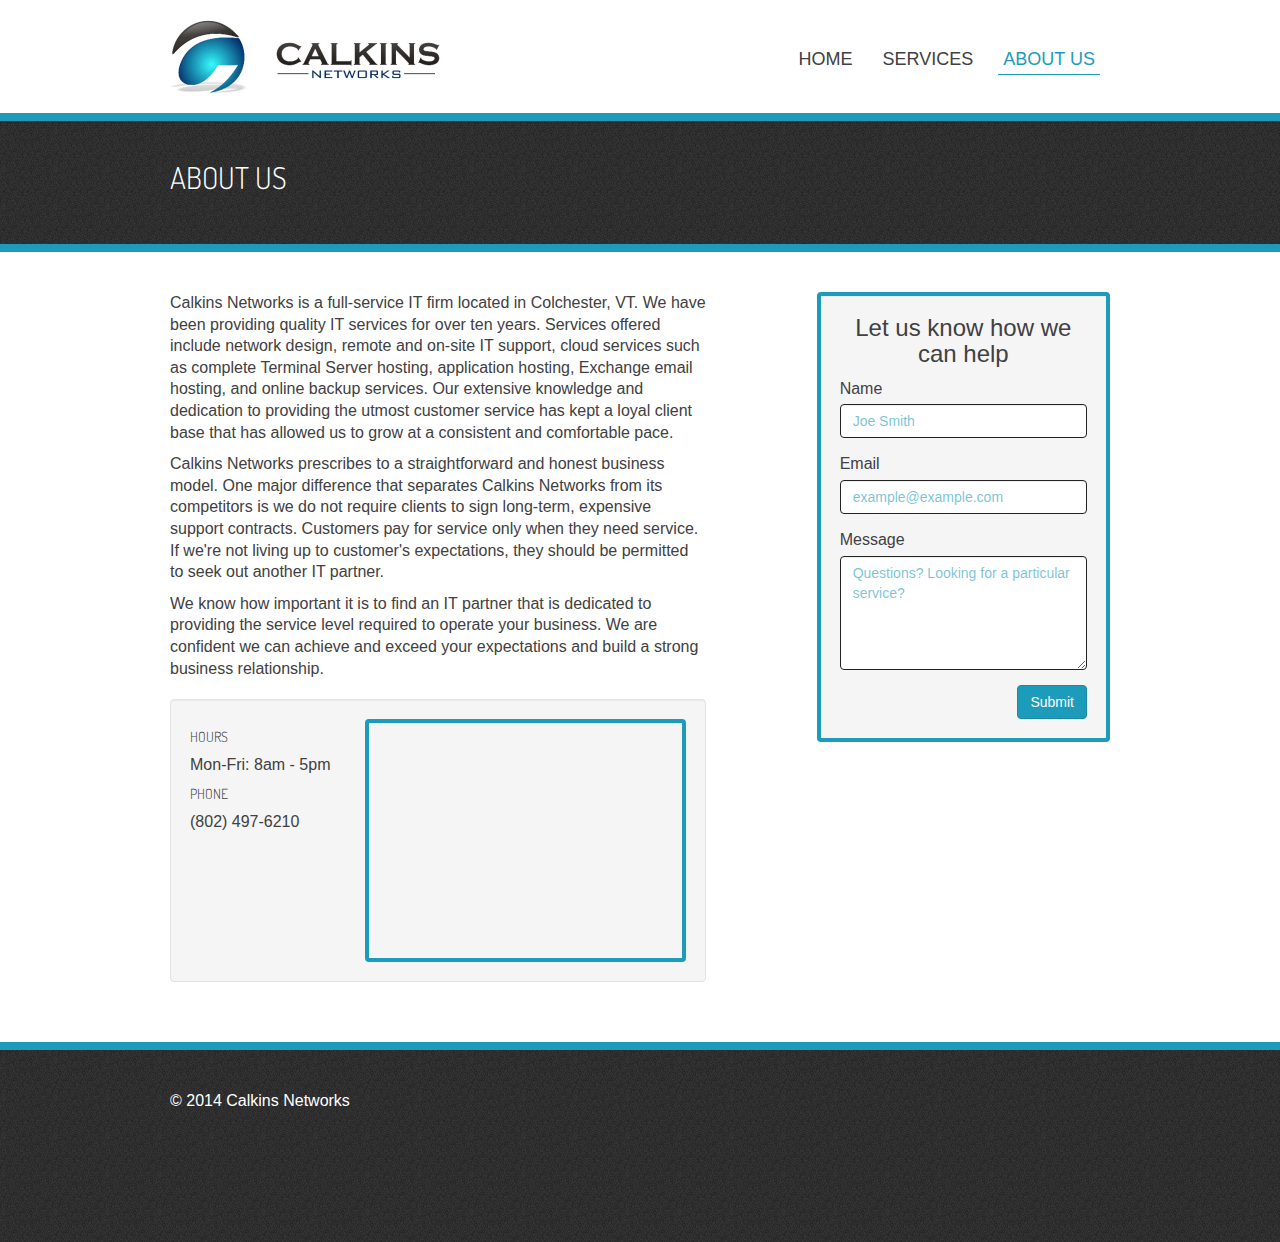
<file: about-us.html>
<!DOCTYPE HTML>
<html>
<head>
	<title>About Us | Calkins Networks</title>
	<meta name="viewport" content="width=device-width, initial-scale=1">
	<link href='http://fonts.googleapis.com/css?family=Dosis:300,400,600' rel='stylesheet' type='text/css'>
	<link rel="stylesheet" type="text/css" href="css/master.css">
	<script src="//ajax.googleapis.com/ajax/libs/jquery/1.11.0/jquery.min.js"></script>
	<script type="text/javascript" src="js/thirdparty/jquery.fitvids.js"></script>
	<script type="text/javascript" src="js/thirdparty/bootstrap.min.js"></script>
	<script type="text/javascript" src="js/main.js"></script>
</head>
<body>
	<header>
		<nav class="navbar" role="navigation">
		  <div class="container">
		    <div class="navbar-header">
		      <button type="button" class="navbar-toggle" data-toggle="collapse" data-target="#main-nav">
		        <span class="sr-only">Toggle navigation</span>
		        <span class="icon-bar"></span>
		        <span class="icon-bar"></span>
		        <span class="icon-bar"></span>
		      </button>
		      <a class="navbar-brand" href="index.html"><img src="images/logo-alt.png" class="img-responsive"></a>
		    </div>
		    <div class="collapse navbar-collapse" id="main-nav">
		      <ul class="nav navbar-nav navbar-right">
		        <li><a href="index.html">Home</a></li>
		        <li><a href="services.html">Services</a></li>
		        <li class="active"><a href="about-us.html">About Us</a></li>
		      </ul>
		    </div>
		  </div>
		</nav>
	</header>
	<section id="interior-banner">
		<div class="container">
			<div class="row">
				<div class="col-xs-12">
					<div class="page-heading">
						<h2>About Us</h2>
						<!-- <h4>Location, Contact Information, Etcetera.</h4> -->
					</div>
				</div>
			</div>
		</div>
	</section>
	<section id="about-us">
		<div class="container">
			<div class="row">
				<div class="col-xs-12 col-sm-7">
					<p>Calkins Networks is a full-service IT firm located in Colchester, VT. We have been providing quality IT services for over ten years. Services offered include network design, remote and on-site IT support, cloud services such as complete Terminal Server hosting, application hosting, Exchange email hosting, and online backup services. Our extensive knowledge and dedication to providing the utmost customer service has kept a loyal client base that has allowed us to grow at a consistent and comfortable pace.</p>
					<p>Calkins Networks prescribes to a straightforward and honest business model. One major difference that separates Calkins Networks from its competitors is we do not require clients to sign long-term, expensive support contracts. Customers pay for service only when they need service. If we're not living up to customer's expectations, they should be permitted to seek out another IT partner.</p>
					<p>We know how important it is to find an IT partner that is dedicated to providing the service level required to operate your business. We are confident we can achieve and exceed your expectations and build a strong business relationship.</p>
					<!--
					http://kenhowardpdx.com/blog/2013/05/quick-and-easy-responsive-google-maps/
					
					https://github.com/jimmyhillis/angular-fitvids
					-->
					<div class="well info-box">
						<div class="row">
							<div class="col-xs-12 col-sm-4">
								<h5>Hours</h5>
								<p>Mon-Fri: 8am - 5pm</p>
								<h5>Phone</h5>
								<p>(802) 497-6210</p>
							</div>
							<div class="col-xs-12 col-sm-8">
								<div class="map-wrap-wrapper">
									<div class="map-wrap">
										<iframe src="https://www.google.com/maps/embed?pb=!1m14!1m8!1m3!1d2845.540471846105!2d-73.152658!3d44.50408189999999!3m2!1i1024!2i768!4f13.1!3m3!1m2!1s0x4cca70afe9559413%3A0xbfa1eddba071bbf7!2s462+Hegeman+Ave!5e0!3m2!1sen!2sus!4v1397592102830" width="600" height="450" frameborder="0" style="border:0"></iframe>
									</div>
								</div>
							</div>
						</div>
					</div>
				</div>
				<div class="col-xs-12 col-sm-5 col-md-4 col-md-push-1">
					<form class="form well clearfix">
						<h3>Let us know how we can help</h3>
						<div class="form-group">
							<label for="name">Name</label>
							<input type="text" class="form-control" id="name" name="name" placeholder="Joe Smith">
						</div>
						<div class="form-group">
							<label for="email">Email</label>
							<input type="email" class="form-control" id="email" name="email" placeholder="example@example.com">
						</div>
						<div class="form-group">
							<label for="message">Message</label>
							<textarea rows="5" class="form-control" id="message" name="message" placeholder="Questions? Looking for a particular service?"></textarea>
						</div>
						<button type="submit" class="btn btn-primary pull-right">Submit</button>
					</form>
				</div>
			</div>
		</div>
	</section>
	<footer>
		<div class="container">
			<div class="row">
				<div class="col-xs-12">
					<p>&copy; 2014 Calkins Networks</p>
				</div>
			</div>
		</div>
	</footer>
</body>
</html>
</file>
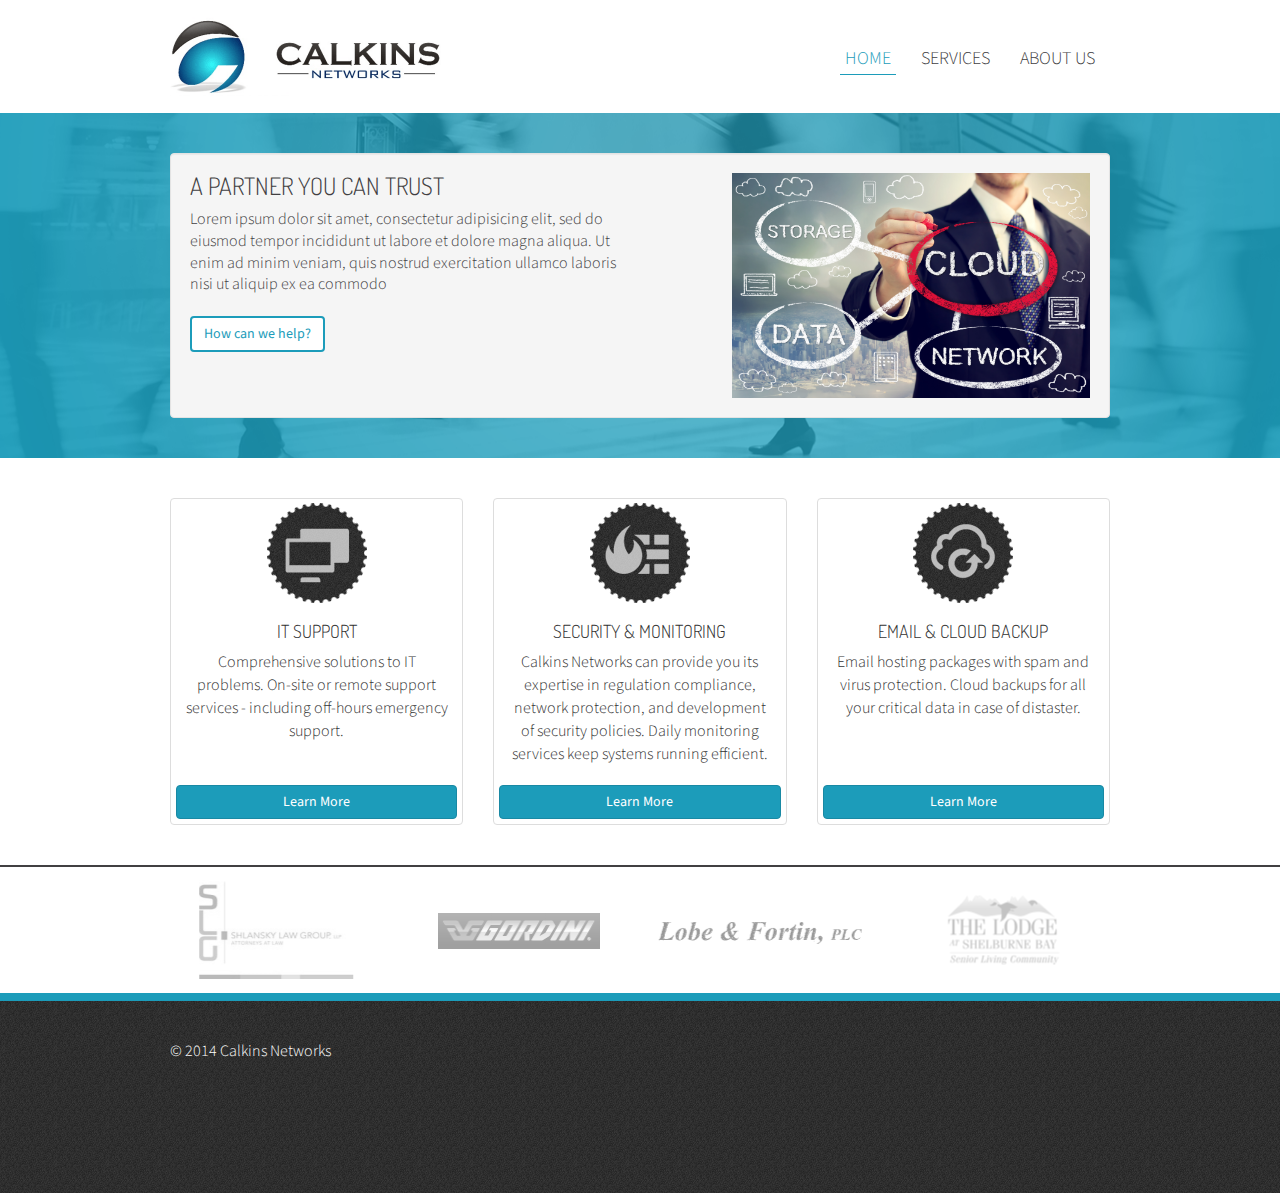
<file: index2.html>
<!DOCTYPE HTML>
<html>
<head>
	<title>Home | Calkins Networks</title>
	<meta name="viewport" content="width=device-width, initial-scale=1">
	<link href='http://fonts.googleapis.com/css?family=Source+Sans+Pro:300,400|Dosis:300' rel='stylesheet' type='text/css'>
	<link rel="stylesheet" type="text/css" href="css/master.css">
	<script src="//ajax.googleapis.com/ajax/libs/jquery/1.11.0/jquery.min.js"></script>
	<script type="text/javascript" src="js/thirdparty/jquery.fitvids.js"></script>
	<script type="text/javascript" src="js/thirdparty/bootstrap.min.js"></script>
	<script type="text/javascript" src="js/main.js"></script>
</head>
<body class="home">
	<header>
		<nav class="navbar" role="navigation">
		  <div class="container">
		    <div class="navbar-header">
		      <button type="button" class="navbar-toggle" data-toggle="collapse" data-target="#main-nav">
		        <span class="sr-only">Toggle navigation</span>
		        <span class="icon-bar"></span>
		        <span class="icon-bar"></span>
		        <span class="icon-bar"></span>
		      </button>
		      <a class="navbar-brand" href="index.html"><img src="images/logo-alt.png" class="img-responsive"></a>
		    </div>
		    <div class="collapse navbar-collapse" id="main-nav">
		      <ul class="nav navbar-nav navbar-right">
		        <li class="active"><a href="index.html">Home</a></li>
		        <li><a href="services.html">Services</a></li>
		        <li><a href="about-us.html">About Us</a></li>
		      </ul>
		    </div>
		  </div>
		</nav>
	</header>
	<section id="banner">
		<div class="container">
			<div class="row">
				<div class="col-xs-12">
					<div class="well">
						<div class="row">
							<div class="col-xs-12 col-sm-6 col-md-6">
								<div class="cta-wrap clearfix">
									<h3>A Partner You Can Trust</h3>
									<p>Lorem ipsum dolor sit amet, consectetur adipisicing elit, sed do eiusmod tempor incididunt ut labore et dolore magna aliqua. Ut enim ad minim veniam, quis nostrud exercitation ullamco laboris nisi ut aliquip ex ea commodo</p>
									<a href="#contact-modal" data-toggle="modal" class="btn btn-bordered">How can we help?</a>
								</div>
							</div>
							<div class="col-xs-12 col-sm-6 col-md-5 col-md-push-1">
								<div class="image-wrapper">
									<img class="img-responsive" src="images/temp/stock1.jpg">
								</div>
							</div>
						</div>
					</div>
				</div>
			</div>
		</div>
	</section>
	<section id="service-callout">
		<div class="container">
			<div class="row visible-xs">
				<div class="col-xs-12 col-sm-8 col-sm-push-2">
					<div class="thumbnail first">
						<img src="images/temp/badge-it-support.png" class="img-responsive">
						<div class="caption">
							<h4>IT Support</h4>
							<p>Comprehensive solutions to IT problems. On-site or remote support services - including off-hours emergency support.</p>
							<a href="services.html#support" class="btn btn-primary">Learn More</a>
						</div>
					</div>
				</div>
				<div class="col-xs-12 col-sm-8 col-sm-push-2">
					<div class="thumbnail">
						<img src="images/temp/badge-security.png" class="img-responsive">
						<div class="caption">
							<h4>Security &amp; Monitoring</h4>
							<p>Calkins Networks can provide you its expertise in regulation compliance, network protection, and development of security policies.  Daily monitoring services keep systems running efficient.</p>
							<a href="services.html#security" class="btn btn-primary">Learn More</a>
						</div>
					</div>
				</div>
				<div class="col-xs-12 col-sm-8 col-sm-push-2">
					<div class="thumbnail">
						<img src="images/temp/badge-cloud-backup.png" class="img-responsive">
						<div class="caption">
							<h4>Email &amp; Cloud Backup</h4>
							<p>Email hosting packages with spam and virus protection.  Cloud backups for all your critical data in case of distaster.</p>
							<a href="services.html#backup" class="btn btn-primary">Learn More</a>
						</div>
					</div>
				</div>
			</div>
			<div class="faux-row hidden-xs">
				<div class="thumbnail first">
					<img src="images/temp/badge-it-support.png" class="img-responsive">
					<div class="caption">
						<h4>IT Support</h4>
						<p>Comprehensive solutions to IT problems. On-site or remote support services - including off-hours emergency support.</p>
						<a href="services.html#support" class="btn btn-primary">Learn More</a>
					</div>
				</div>
				<div class="thumbnail">
					<img src="images/temp/badge-security.png" class="img-responsive">
					<div class="caption">
						<h4>Security &amp; Monitoring</h4>
						<p>Calkins Networks can provide you its expertise in regulation compliance, network protection, and development of security policies.  Daily monitoring services keep systems running efficient.</p>
						<a href="services.html#security" class="btn btn-primary">Learn More</a>
					</div>
				</div>
				<div class="thumbnail last">
					<img src="images/temp/badge-cloud-backup.png" class="img-responsive">
					<div class="caption">
						<h4>Email &amp; Cloud Backup</h4>
						<p>Email hosting packages with spam and virus protection.  Cloud backups for all your critical data in case of distaster.</p>
						<a href="services.html#backup" class="btn btn-primary">Learn More</a>
					</div>
				</div>
			</div>
		</div>
	</section>
	<!-- <section id="service-callout">
		<div class="container">
			<div class="row">
				<div class="col-xs-4">
					
				</div>
				<div class="col-xs-4">
					
				</div>
				<div class="col-xs-4">
					
				</div>
			</div>
		</div>
	</section> -->
	<section id="partner-bar">
		<div class="container">
			<div class="row">
				<div class="col-xs-6 col-sm-3">
					<div class="image-wrap">
						<img src="images/partners/slg.png" class="img-responsive">
					</div>
				</div>
				<div class="col-xs-6 col-sm-3">
					<div class="image-wrap">
						<img src="images/partners/gordini.png" class="img-responsive">
					</div>
				</div>
				<div class="col-xs-6 col-sm-3">
					<div class="image-wrap">
						<img src="images/partners/lobe.png" class="img-responsive">
					</div>
				</div>
				<div class="col-xs-6 col-sm-3">
					<div class="image-wrap">
						<img src="images/partners/lodge_shelburne.png" class="img-responsive">
					</div>
				</div>
			</div>
		</div>
	</section>
	<footer>
		<div class="container">
			<div class="row">
				<div class="col-xs-12">
					<p>&copy; 2014 Calkins Networks</p>
				</div>
			</div>
		</div>
	</footer>
	<div id="contact-modal" class="modal fade">
		<div class="modal-dialog">
			<div class="modal-content">
				<form class="form">
					<div class="modal-header">
						<button class="close" data-dismiss="modal" aria-hidden="true">&times;</button>
						<h4 class="modal-title">Let us know how we can help you!</h4>
					</div>
					<div class="modal-body">
						<div class="form-group">
							<label for="name">Name</label>
							<input type="text" class="form-control" id="name" name="name" placeholder="Joe Smith">
						</div>
						<div class="form-group">
							<label for="email">Email</label>
							<input type="email" class="form-control" id="email" name="email" placeholder="example@example.com">
						</div>
						<div class="form-group">
							<label for="message">Message</label>
							<textarea rows="5" class="form-control" id="message" name="message" placeholder="Questions? Looking for a particular service?"></textarea>
						</div>
					</div>
					<div class="modal-footer clearfix">
						<button type="submit" class="btn btn-primary pull-right">Submit</button>
					</div>
				</form>
			</div>
		</div>
	</div>
</body>
</html>
</file>
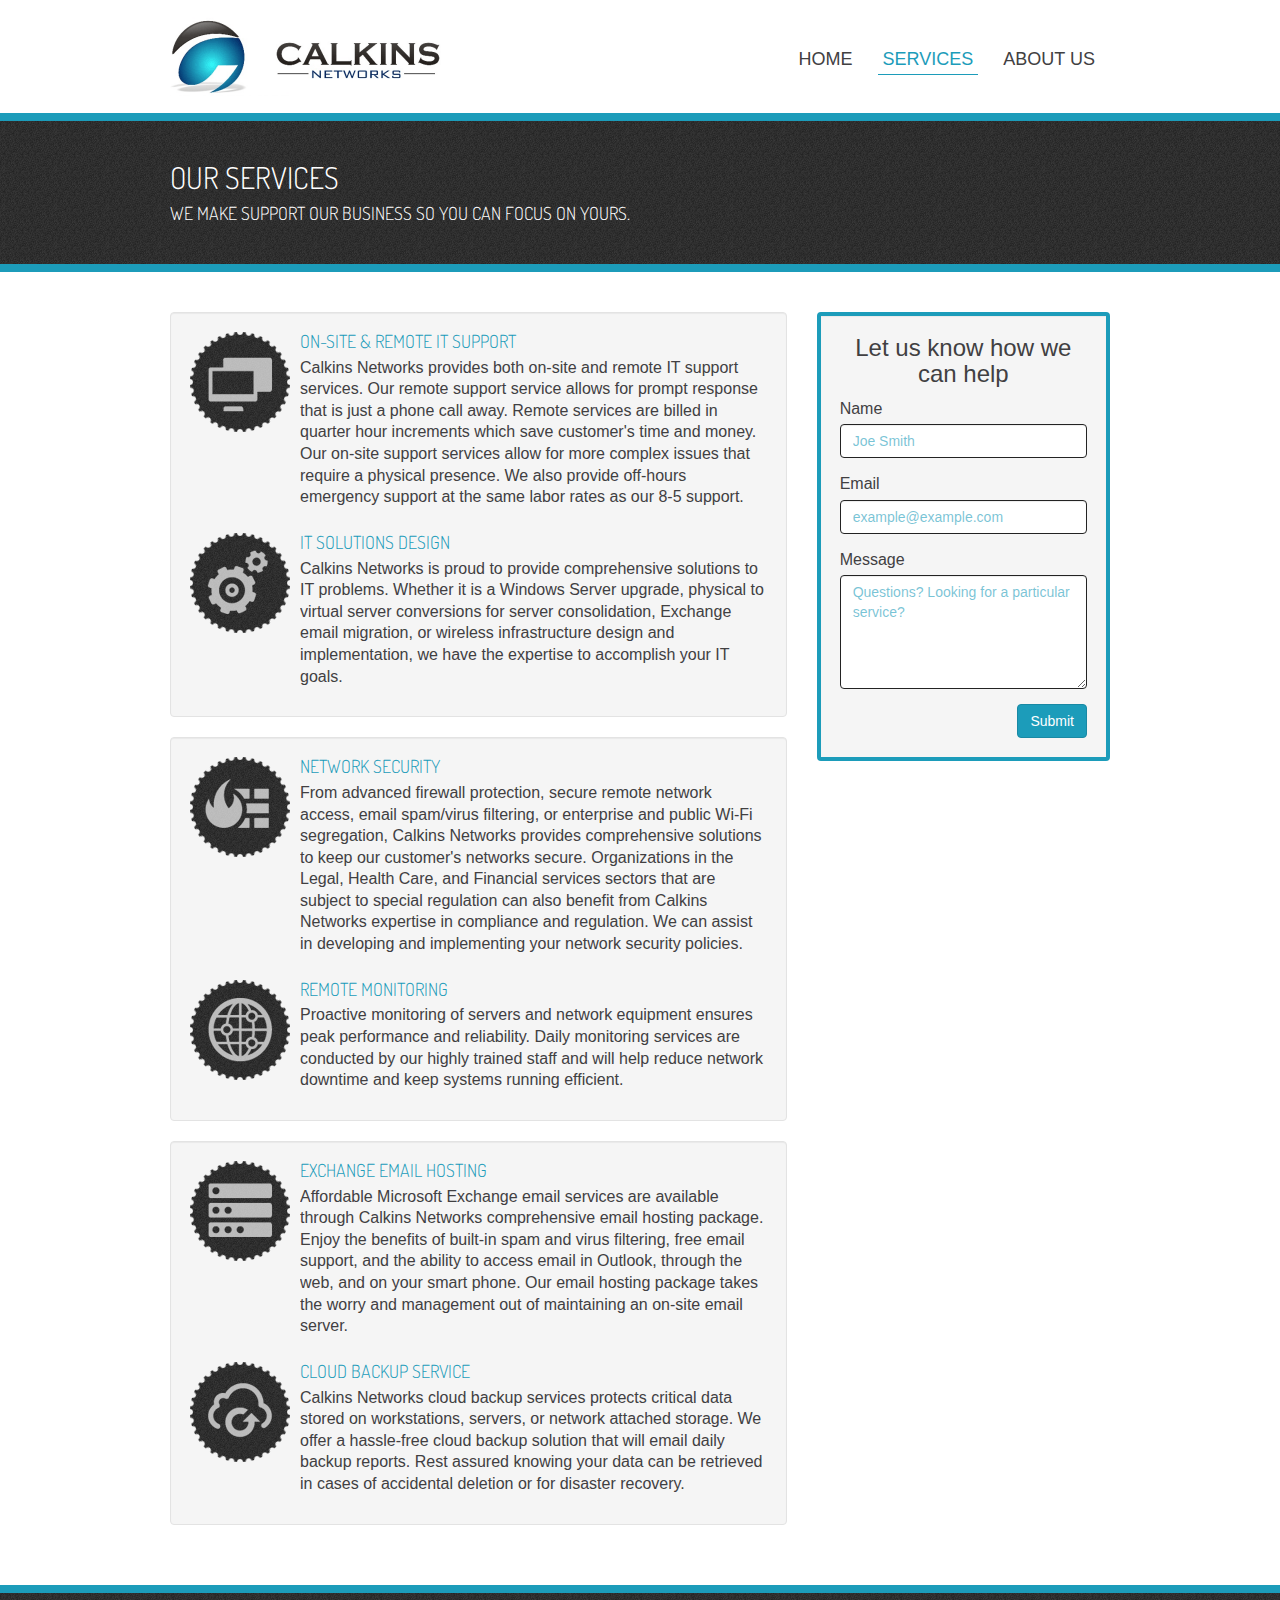
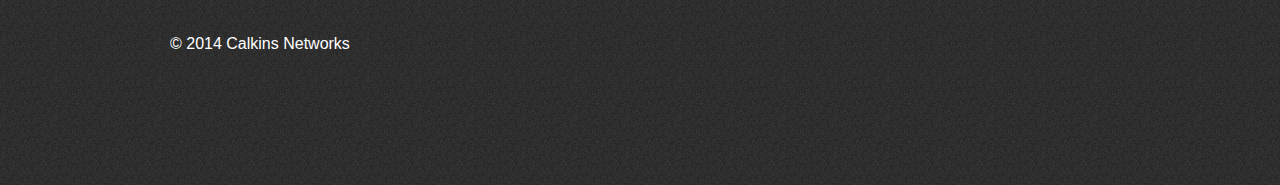
<file: services.html>
<!DOCTYPE HTML>
<html>
<head>
	<title>Services | Calkins Networks</title>
	<meta name="viewport" content="width=device-width, initial-scale=1">
	<link href='http://fonts.googleapis.com/css?family=Dosis:300,400,600' rel='stylesheet' type='text/css'>
	<link rel="stylesheet" type="text/css" href="css/master.css">
	<script src="//ajax.googleapis.com/ajax/libs/jquery/1.11.0/jquery.min.js"></script>
	<script type="text/javascript" src="js/thirdparty/jquery.fitvids.js"></script>
	<script type="text/javascript" src="js/thirdparty/bootstrap.min.js"></script>
	<script type="text/javascript" src="js/main.js"></script>
</head>
<body>
	<header>
		<nav class="navbar" role="navigation">
		  <div class="container">
		    <div class="navbar-header">
		      <button type="button" class="navbar-toggle" data-toggle="collapse" data-target="#main-nav">
		        <span class="sr-only">Toggle navigation</span>
		        <span class="icon-bar"></span>
		        <span class="icon-bar"></span>
		        <span class="icon-bar"></span>
		      </button>
		      <a class="navbar-brand" href="index.html"><img src="images/logo-alt.png" class="img-responsive"></a>
		    </div>
		    <div class="collapse navbar-collapse" id="main-nav">
		      <ul class="nav navbar-nav navbar-right">
		        <li><a href="index.html">Home</a></li>
		        <li class="active"><a href="services.html">Services</a></li>
		        <li><a href="about-us.html">About Us</a></li>
		      </ul>
		    </div>
		  </div>
		</nav>
	</header>
	<section id="interior-banner">
		<div class="container">
			<div class="row">
				<div class="col-xs-12">
					<div class="page-heading">
						<h2>Our Services</h2>
						<h4>We make support our business so you can focus on yours.</h4>
					</div>
				</div>
			</div>
		</div>
	</section>
	<section id="services">
		<div class="container">
			<div class="row">
				<div class="col-xs-12 col-sm-7 col-md-8">
					<div class="row">
						<div class="col-xs-12">
							<div class="well" id="support">
								<div class="media">
									<div class="pull-left" href="#">
							      <img class="media-object" src="images/temp/badge-it-support.png" alt="On-site and remote support">
							    </div>
							    <div class="media-body">
							    	<div class="pull-right" href="#">
								      <img class="media-object" src="images/temp/badge-it-support.png" alt="On-site and remote support">
								    </div>
							      <h4 class="media-heading">On-Site &amp; Remote IT Support</h4>
							      <p>Calkins Networks provides both on-site and remote IT support services. Our remote support service allows for prompt response that is just a phone call away. Remote services are billed in quarter hour increments which save customer's time and money. Our on-site support services allow for more complex issues that require a physical presence. We also provide off-hours emergency support at the same labor rates as our 8-5 support.</p>
							    </div>
								</div>
								<div class="media">
									<div class="pull-left" href="#">
							      <img class="media-object" src="images/temp/badge-network-design.png" alt="IT solutions design">
							    </div>
							    <div class="media-body">
							    	<div class="pull-right" href="#">
								      <img class="media-object" src="images/temp/badge-network-design.png" alt="IT solutions design">
								    </div>
							      <h4 class="media-heading">IT Solutions Design</h4>
							      <p>Calkins Networks is proud to provide comprehensive solutions to IT problems. Whether it is a Windows Server upgrade, physical to virtual server conversions for server consolidation, Exchange email migration, or wireless infrastructure design and implementation, we have the expertise to accomplish your IT goals.</p>
							    </div>
								</div>
								<button class="btn btn-bordered btn-block visible-xs" data-toggle="modal" data-target="#contact-modal">Can we help?</button>
							</div>
						</div>
					</div>
					<div class="row">
						<div class="col-xs-12">
							<div class="well" id="security">
								<div class="media">
									<div class="pull-left" href="#">
							      <img class="media-object" src="images/temp/badge-security.png" alt="Network security">
							    </div>
							    <div class="media-body">
										<div class="pull-right" href="#">
								      <img class="media-object" src="images/temp/badge-security.png" alt="Network security">
								    </div>
							      <h4 class="media-heading">Network Security</h4>
							      <p>From advanced firewall protection, secure remote network access, email spam/virus filtering, or enterprise and public Wi-Fi segregation, Calkins Networks provides comprehensive solutions to keep our customer's networks secure. Organizations in the Legal, Health Care, and Financial services sectors that are subject to special regulation can also benefit from Calkins Networks expertise in compliance and regulation. We can assist in developing and implementing your network security policies.</p>
							    </div>
								</div>
								<div class="media">
									<div class="pull-left" href="#">
							      <img class="media-object" src="images/temp/badge-monitoring.png" alt="Remote monitoring">
							    </div>
							    <div class="media-body">
							    	<div class="pull-right" href="#">
								      <img class="media-object" src="images/temp/badge-monitoring.png" alt="Remote monitoring">
								    </div>
							      <h4 class="media-heading">Remote Monitoring</h4>
							      <p>Proactive monitoring of servers and network equipment ensures peak performance and reliability. Daily monitoring services are conducted by our highly trained staff and will help reduce network downtime and keep systems running efficient.</p>
							    </div>
								</div>
								<button class="btn btn-bordered btn-block visible-xs" data-toggle="modal" data-target="#contact-modal">Can we help?</button>
							</div>
						</div>
					</div>
					<div class="row">
						<div class="col-xs-12">
							<div class="well" id="backup">
								<div class="media">
									<div class="pull-left" href="#">
							      <img class="media-object" src="images/temp/badge-email-hosting.png" alt="Exchange email hosting">
							    </div>
							    <div class="media-body">
							    	<div class="pull-right" href="#">
								      <img class="media-object" src="images/temp/badge-email-hosting.png" alt="Exchange email hosting">
								    </div>
							      <h4 class="media-heading">Exchange Email Hosting</h4>
							      <p>Affordable Microsoft Exchange email services are available through Calkins Networks comprehensive email hosting package. Enjoy the benefits of built-in spam and virus filtering, free email support, and the ability to access email in Outlook, through the web, and on your smart phone. Our email hosting package takes the worry and management out of maintaining an on-site email server.</p>
							    </div>
								</div>
								<div class="media">
									<div class="pull-left" href="#">
							      <img class="media-object" src="images/temp/badge-cloud-backup.png" alt="Cloud backup services">
							    </div>
							    <div class="media-body">
							    	<div class="pull-right" href="#">
								      <img class="media-object" src="images/temp/badge-cloud-backup.png" alt="Cloud backup services">
								    </div>
							      <h4 class="media-heading">Cloud Backup Service</h4>
							      <p>Calkins Networks cloud backup services protects critical data stored on workstations, servers, or network attached storage. We offer a hassle-free cloud backup solution that will email daily backup reports. Rest assured knowing your data can be retrieved in cases of accidental deletion or for disaster recovery.</p>
							    </div>
								</div>
								<button class="btn btn-bordered btn-block visible-xs" data-toggle="modal" data-target="#contact-modal">Can we help?</button>
							</div>
						</div>
					</div>
				</div>
				<div class="hidden-xs col-sm-5 col-md-4">
					<div class="affix-container">
						<form class="form clearfix well">
							<h3>Let us know how we can help</h3>
							<div class="form-group">
								<label for="name">Name</label>
								<input type="text" class="form-control" id="name" name="name" placeholder="Joe Smith">
							</div>
							<div class="form-group">
								<label for="email">Email</label>
								<input type="email" class="form-control" id="email" name="email" placeholder="example@example.com">
							</div>
							<div class="form-group">
								<label for="message">Message</label>
								<textarea rows="5" class="form-control" id="message" name="message" placeholder="Questions? Looking for a particular service?"></textarea>
							</div>
							<button type="submit" class="btn btn-primary pull-right">Submit</button>
						</form>
					</div>
				</div>
			</div>
		</div>
	</section>
	<footer>
		<div class="container">
			<div class="row">
				<div class="col-xs-12">
					<p>&copy; 2014 Calkins Networks</p>
				</div>
			</div>
		</div>
	</footer>
	<div id="contact-modal" class="modal fade">
		<div class="modal-dialog">
			<div class="modal-content">
				<form class="form">
					<div class="modal-header">
						<button class="close" data-dismiss="modal" aria-hidden="true">&times;</button>
						<h4 class="modal-title">Let us know how we can help you!</h4>
					</div>
					<div class="modal-body">
						<div class="form-group">
							<label for="name">Name</label>
							<input type="text" class="form-control" id="name" name="name" placeholder="Joe Smith">
						</div>
						<div class="form-group">
							<label for="email">Email</label>
							<input type="email" class="form-control" id="email" name="email" placeholder="example@example.com">
						</div>
						<div class="form-group">
							<label for="message">Message</label>
							<textarea rows="5" class="form-control" id="message" name="message" placeholder="Questions? Looking for a particular service?"></textarea>
						</div>
					</div>
					<div class="modal-footer clearfix">
						<button type="submit" class="btn btn-primary pull-right">Submit</button>
					</div>
				</form>
			</div>
		</div>
	</div>
</body>
</html>
</file>
